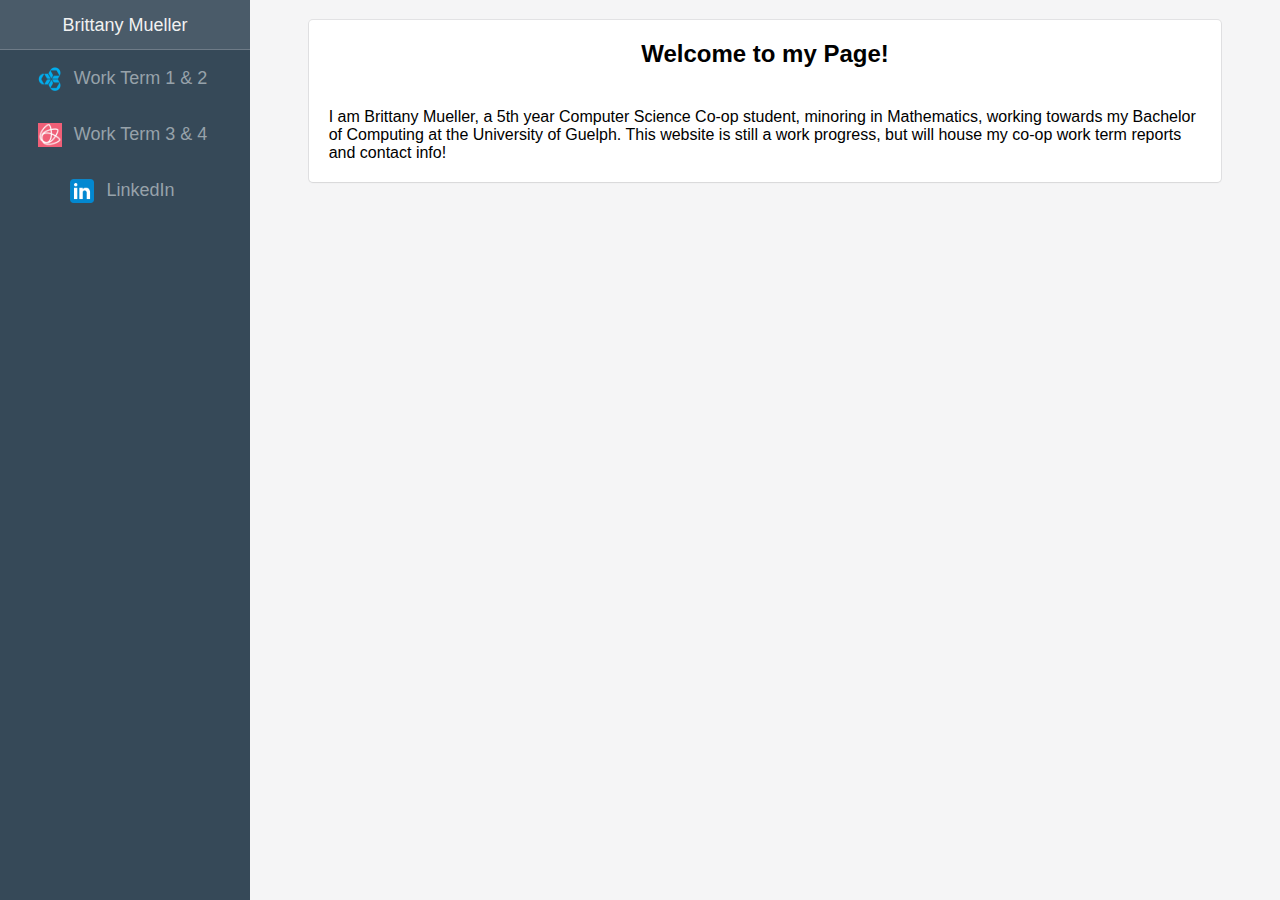
<file: index.html>
<!DOCTYPE html>
<html lang="en">
<head>
    <meta charset="UTF-8">
    <link rel="icon" href="BM-favicon.png">
    <link rel="stylesheet" href="https://fonts.googleapis.com/css?family=Montserrat">
    <link rel="stylesheet" href="/style.css">
    <title>Brittany Mueller | Home</title>
</head>
<body>
    <div class="sidenav">
        <a id="home" title="Home" href="index.html">Brittany Mueller</a>
        <div class="work-term-box" title="Work Term 1 & 2">
            <a href="/pages/cooperators.html">
                <img src="/assets/Cooperators-icon.png" alt="Work Term 1 & 2">&nbsp;Work Term 1 & 2&nbsp;</a>
        </div>
        <div class="work-term-box" title="Work Term 3 & 4">
            <a href="/pages/tulip.html">
                <img src="/assets/tulip-logo.png" alt="Work Term 3 & 4">&nbsp;Work Term 3 & 4&nbsp;</a>
        </div>
        <div class="work-term-box" title="LinkedIn">
            <a href="https://www.linkedin.com/in/brittany-a-mueller" target="_blank">
                <img src="linkedin-fill-edit.png">&nbsp;LinkedIn&nbsp;</a>
        </div>
    </div>

    <div id="main">
        <div id="welcome" class="card">
            <h2 style="text-align: center;">Welcome to my Page!</h2>
            <p>I am Brittany Mueller, a 5th year Computer Science Co-op student,
                minoring in Mathematics, working towards my Bachelor of Computing at the University of Guelph.
                This website is still a work progress, but will house my co-op work term reports and contact info!
            </p>
        </div>
    </div>
</body>
</html>
</file>
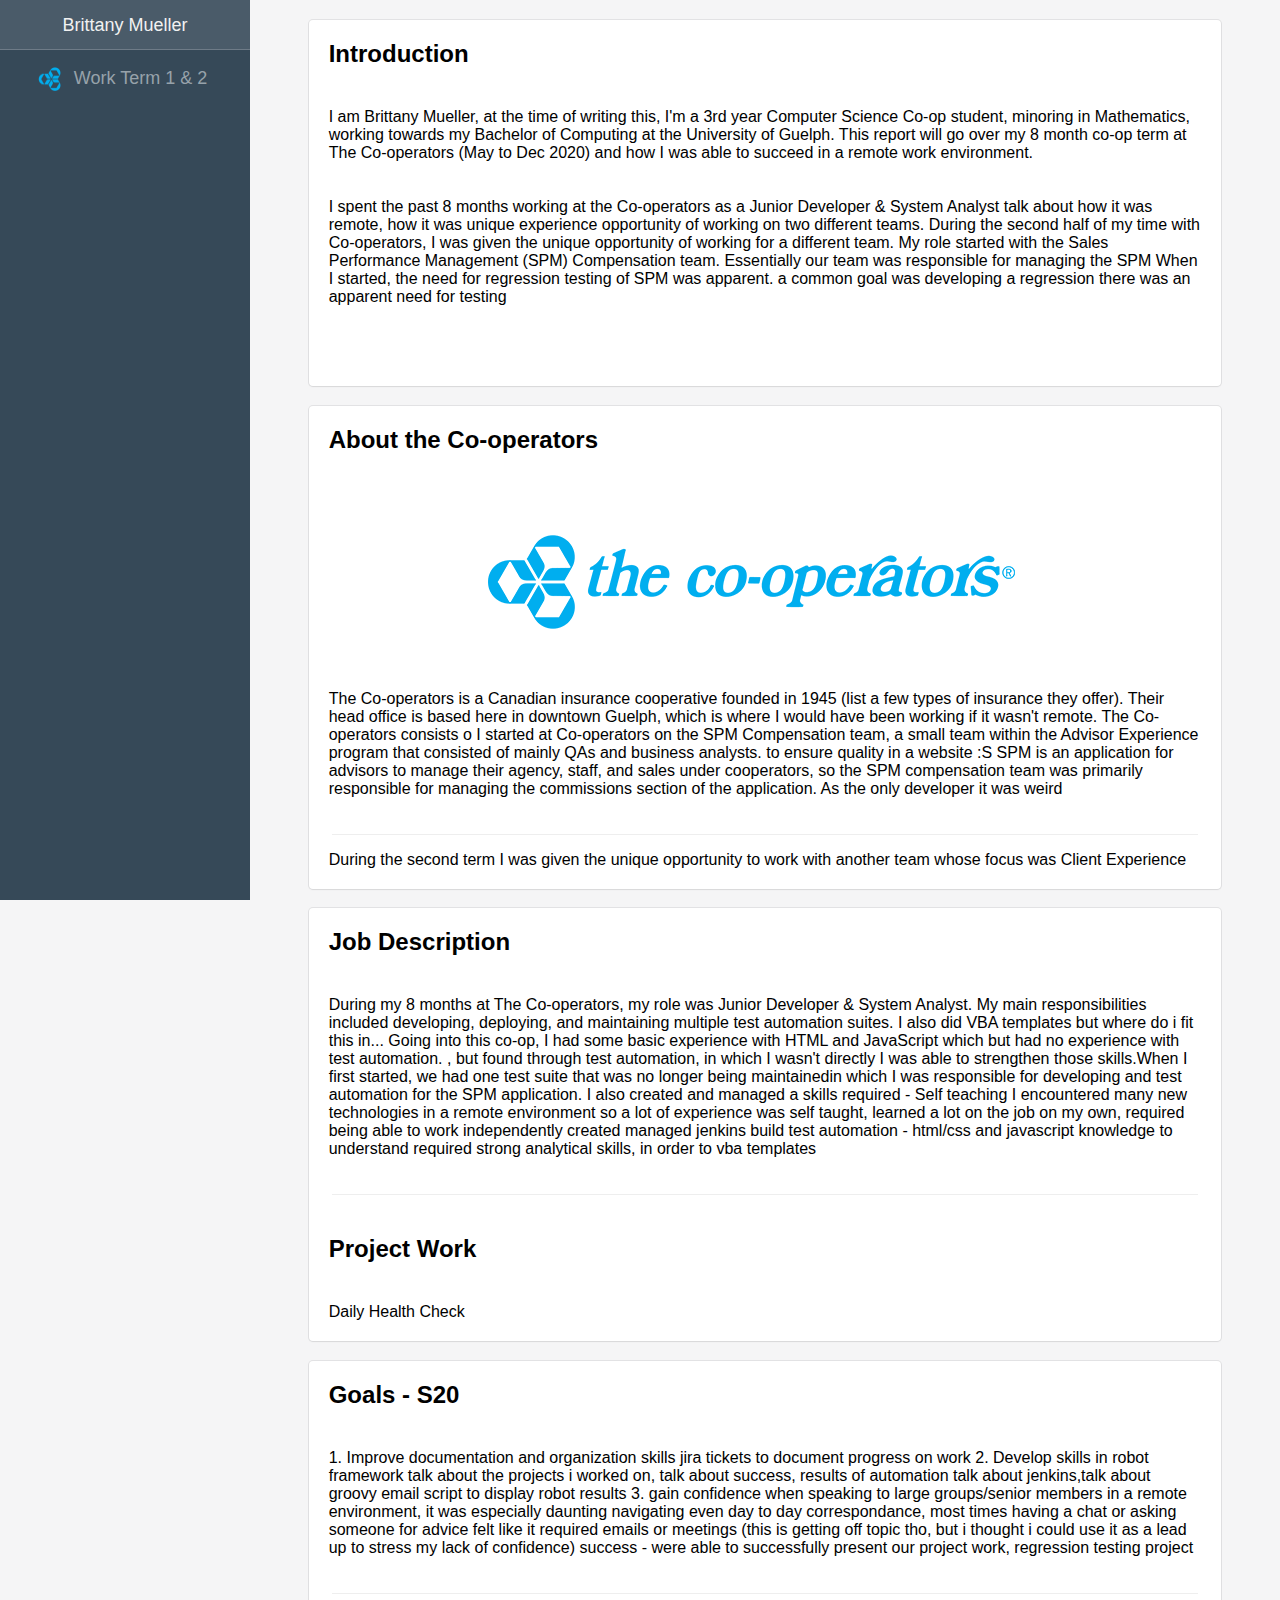
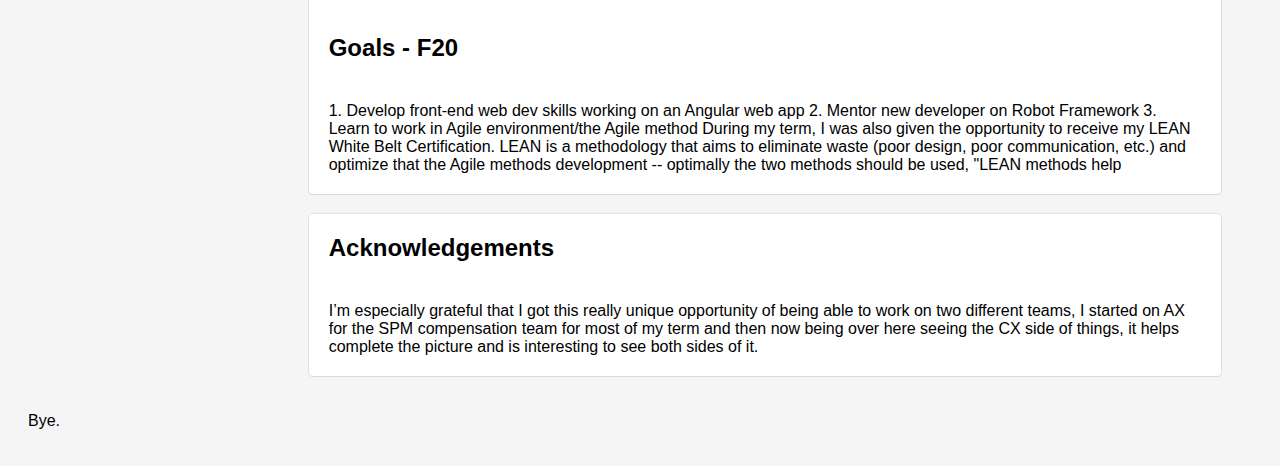
<file: work-term1+2.html>
<!DOCTYPE html>
<html lang="en">
<head>
    <meta charset="UTF-8">
    <link rel="icon" href="BM-favicon.png">
    <link rel="stylesheet" href="style.css">
    <title>Brittany Mueller | The Co-operators</title>
</head>
<body>
    <div class="sidenav">
        <a id="home" title="Home" href="index.html">Brittany Mueller</a>
        <div class="work-term-box" title="Work Term 1 & 2">
            <a href="work-term1+2.html"><img src="Cooperators-icon.png" alt="Work Term 1">&nbsp;Work Term 1 & 2&nbsp;</a>
        </div>
    </div>

    <div id="main">

<!--        <div id="header">-->
<!--            <h1>Co-op Work Term Reports</h1>-->
<!--            <h3>Brittany Mueller</h3>-->
<!--        </div>-->



        <div class="card" id="intro">
            <h2>Introduction</h2>
            <p>I am Brittany Mueller, at the time of writing this, I'm a 3rd year Computer Science Co-op student,
                minoring in Mathematics, working towards my Bachelor of Computing at the University of Guelph.
                This report will go over my 8 month co-op term at The Co-operators (May to Dec 2020) and how I was able to succeed in a remote work environment.
                </p>
            <p>
                I spent the past 8 months working at the Co-operators as a Junior Developer & System Analyst
                talk about how it was remote, how it was unique experience opportunity of working on two different teams.
                During the second half of my time with Co-operators, I was given the unique opportunity of working for a different team.

                My role started with the Sales Performance Management (SPM) Compensation team.

                Essentially our team was responsible for managing the SPM
                When I started, the need for regression testing of SPM was apparent. a common goal was developing a regression there was an apparent need for testing
            </p>

            <h2></h2>
        </div>

        <div class="card" id="about-company">
            <h2>About the Co-operators</h2>
            <img src="Cooperators-logo-blue-2X.png" alt="The Co-operators">
            <p>
                The Co-operators is a Canadian insurance cooperative founded in 1945 (list a few types of insurance they offer).
                Their head office is based here in downtown Guelph, which is where I would have been working if it wasn't remote.
                The Co-operators consists o
                I started at Co-operators on the SPM Compensation team, a small team within the Advisor Experience program that consisted of mainly QAs and business analysts.
                to ensure quality in a website :S
                SPM is an application for advisors to manage their agency, staff, and sales under cooperators, so the SPM compensation team was primarily responsible for managing the commissions section of the application.
                As the only developer it was weird

            </p>
            <hr>
            <p>
                During the second term I was given the unique opportunity to work with another team whose focus was
                Client Experience
            </p>
        </div>

        <div class="card">
            <h2>Job Description</h2>
            <p>
                During my 8 months at The Co-operators, my role was Junior Developer & System Analyst.
                My main responsibilities included developing, deploying, and maintaining multiple test automation suites.
                I also did VBA templates but where do i fit this in...
                Going into this co-op, I had some basic experience with HTML and JavaScript which but had no experience with test automation.
                , but found through test automation,
                in which I wasn't directly I was able to strengthen those skills.When I first started, we had one test suite that was no longer being maintainedin which I was responsible
                for developing and  test automation for the SPM application.  I also created and managed a
                skills required
                -
                Self teaching
                I encountered many new technologies
                in a remote environment so a lot of experience was self taught, learned a lot on the job on my own,
                required being able to work independently
                created managed jenkins build
                test automation - html/css and javascript knowledge to understand
                required strong analytical skills, in order to
                vba templates


            </p>
            <hr>
            <h2>Project Work</h2>
            <p>Daily Health Check</p>
        </div>

        <div class="card">
            <h2>Goals - S20</h2>
            <p>
                1. Improve documentation and organization skills
                jira tickets to document progress on work

                2. Develop skills in robot framework
                talk about the projects i worked on, talk about success, results of automation
                talk about jenkins,talk about groovy email script to display robot results
                3. gain confidence when speaking to large groups/senior members
                in a remote environment, it was especially daunting navigating even day to day correspondance,
                most times having a chat or asking someone for advice felt like it required emails or meetings
                (this is getting off topic tho, but i thought i could use it as a lead up to stress my lack of confidence)
                success - were able to successfully present our project work, regression testing project
            </p>
            <hr>
            <h2>Goals - F20</h2>
            <p>
                1. Develop front-end web dev skills working on an Angular web app

                2.	Mentor new developer on Robot Framework

                3. Learn to work in Agile environment/the Agile method
                During my term, I was also given the opportunity to receive my LEAN White Belt Certification.
                LEAN is a methodology that aims to eliminate waste (poor design, poor communication, etc.) and optimize
                that the Agile methods development -- optimally the two methods should be used, "LEAN methods help
            </p>

        </div>

        <div class="card">
            <h2>Acknowledgements</h2>
            <p>
                I’m especially grateful that I got this really unique opportunity of being able to work on two
                different teams, I started on AX for the SPM compensation team for most of my term and then now
                being over here seeing the CX side of things, it helps complete the picture and is interesting
                to see both sides of it.
            </p>
        </div>
    </div>

    <footer id="footer">
        <p>Bye.</p>
    </footer>
</body>
</html>
</file>
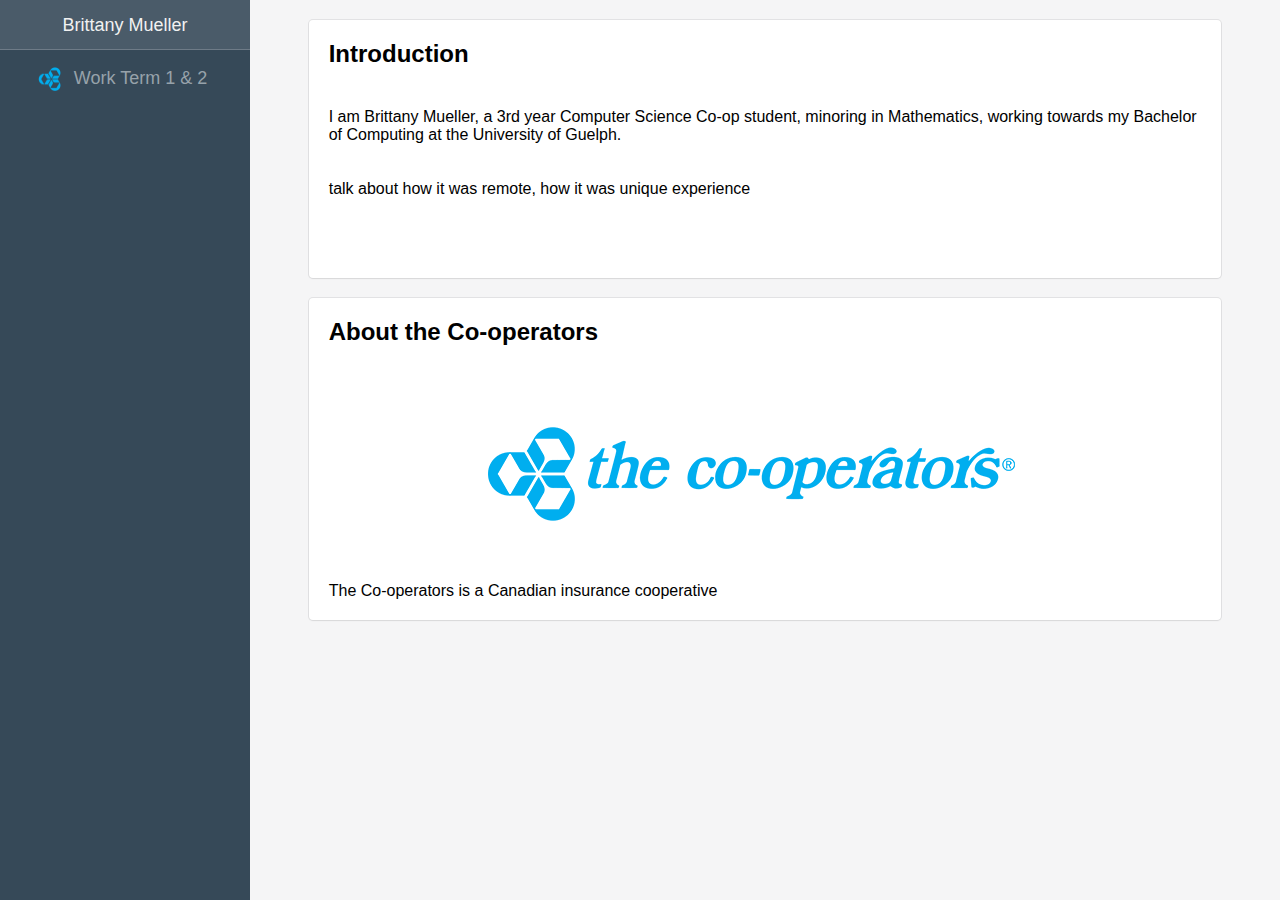
<file: workterm1-2.html>
<!DOCTYPE html>
<html lang="en">
<head>
    <meta charset="UTF-8">
    <link rel="icon" href="BM-favicon.png">
    <link rel="stylesheet" href="style.css">
    <title>Brittany Mueller | The Co-operators</title>
</head>
<body>
    <div class="sidenav">
        <a id="home" href="index.html">Brittany Mueller</a>
        <div class="work-term-box">
            <a href="workterm1-2.html"><img src="Cooperators-icon.png" alt="Work Term 1 & 2" width="24">&nbsp;Work Term 1 & 2&nbsp;</a>
        </div>
    </div>

    <div id="main">

<!--        <div id="header">-->
<!--            <h1>Co-op Work Term Reports</h1>-->
<!--            <h3>Brittany Mueller</h3>-->
<!--        </div>-->



        <div class="card" id="middle, intro">
            <h2>Introduction</h2>
            <p>I am Brittany Mueller, a 3rd year Computer Science Co-op student,
                minoring in Mathematics, working towards my Bachelor of Computing at the University of Guelph.
                </p>
            <p>
                talk about how it was remote, how it was unique experience
            </p>

            <h2></h2>
        </div>

        <div class="card">
            <h2>About the Co-operators</h2>
            <img src="Cooperators-logo-blue-2X.png" alt="The Co-operators" width="560" height="180">
            <p>
                The Co-operators is a Canadian insurance cooperative
            </p>
        </div>
    </div>

    <footer id="footer">
        <p>Bye.</p>
    </footer>
</body>
</html>
</file>
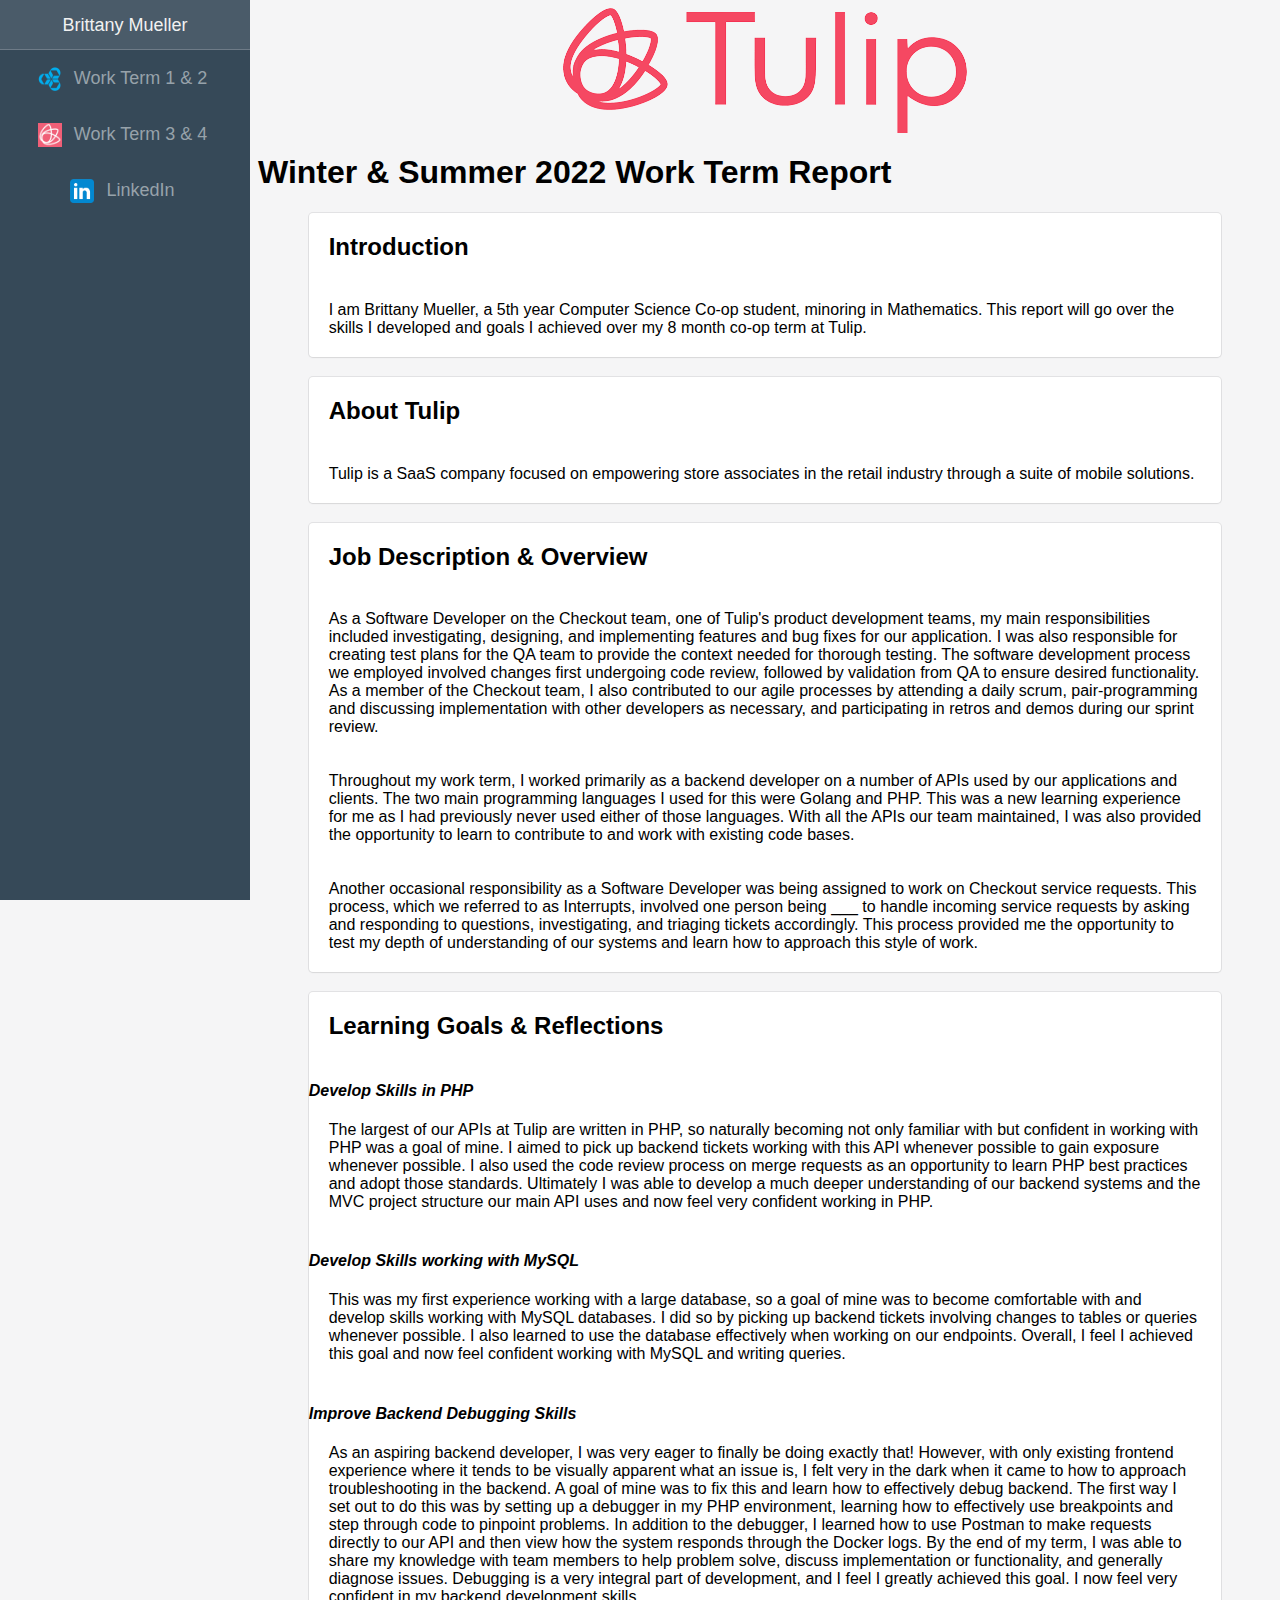
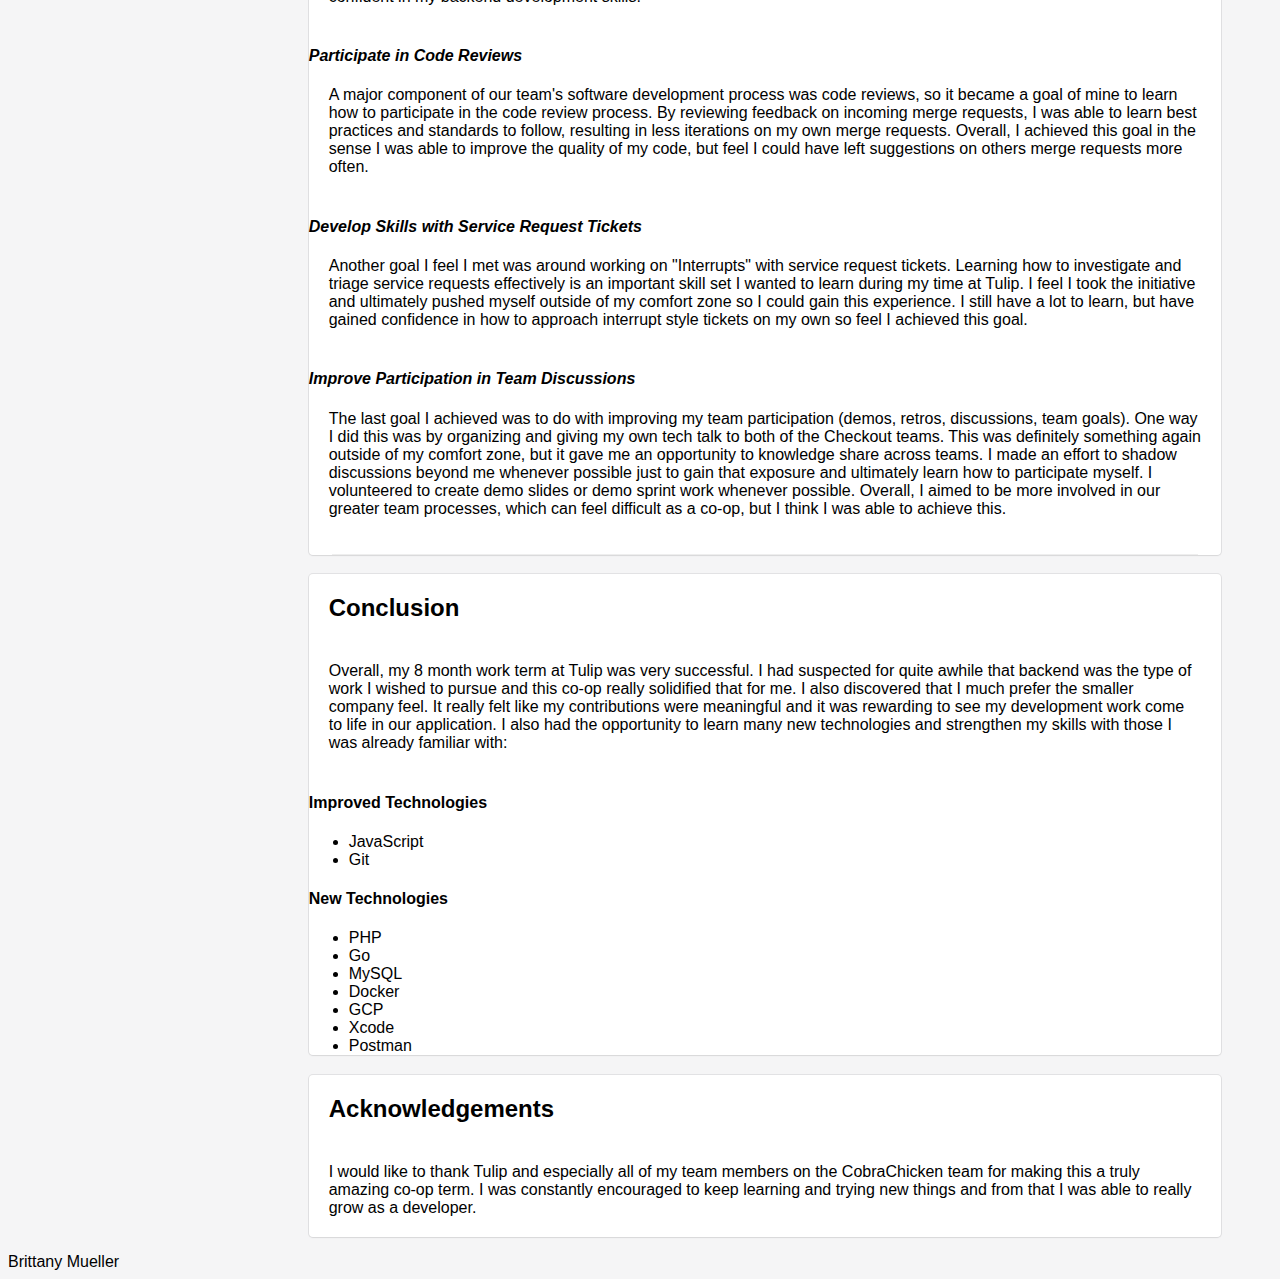
<file: pages/tulip.html>
<!DOCTYPE html>
<html lang="en">
<head>
    <meta charset="UTF-8">
    <link rel="icon" href="/assets/BM-favicon.png">
    <link rel="stylesheet" href="https://fonts.googleapis.com/css?family=Montserrat">
    <link rel="stylesheet" href="/style.css">
    <title>Brittany Mueller | Tulip</title>
</head>
<body>
    <div class="sidenav">
        <a id="home" title="Home" href="/pages/index.html">Brittany Mueller</a>
        <div class="work-term-box" title="Work Term 1 & 2">
            <a href="/pages/cooperators.html">
                <img src="/assets/Cooperators-icon.png" alt="Work Term 1 & 2">&nbsp;Work Term 1 & 2&nbsp;</a>
        </div>
        <div class="work-term-box" title="Work Term 3 & 4">
            <a href="/pages/tulip.html">
                <img src="/assets/tulip-logo.png" alt="Work Term 3 & 4">&nbsp;Work Term 3 & 4&nbsp;</a>
        </div>
        <div class="work-term-box" title="LinkedIn">
            <a href="https://www.linkedin.com/in/brittany-a-mueller" target="_blank">
                <img src="/assets/linkedin-fill-edit.png">&nbsp;LinkedIn&nbsp;</a>
        </div>
    </div>

    <div id="main">
        <div id="page-header">
            <img src="/assets/tulip.png" alt="Tulip">
            <h1>Winter & Summer 2022 Work Term Report</h1>
        </div>
        <div class="card" id="intro">
            <h2>Introduction</h2>
            <p>
                I am Brittany Mueller, a 5th year Computer Science Co-op student, minoring in Mathematics. 
                This report will go over the skills I developed and goals I achieved over my 8 month co-op term at Tulip.
            </p>
        </div>
        <div class="card" id="about-company">
            <h2>About Tulip</h2>
            <p>
                Tulip is a SaaS company focused on empowering store associates in the retail industry through a suite of mobile solutions.
            </p>
        </div>
        <div class="card" id="job-description">
            <h2>Job Description & Overview</h2>
            <p>
                As a Software Developer on the Checkout team, one of Tulip's product development teams, my main responsibilities included 
                investigating, designing, and implementing features and bug fixes for our application. I was also responsible for 
                creating test plans for the QA team to provide the context needed for thorough testing. The software development process
                we employed involved changes first undergoing code review, followed by validation from QA to ensure desired functionality.
                As a member of the Checkout team, I also contributed to our agile processes by attending a daily scrum, pair-programming
                and discussing implementation with other developers as necessary, and participating in retros and demos during our sprint review.
            </p>
            <p>
                Throughout my work term, I worked primarily as a backend developer on a number of APIs used by our applications and clients.
                The two main programming languages I used for this were Golang and PHP.  This was a new learning experience for me as I had
                previously never used either of those languages.  With all the APIs our team maintained, I was also provided the opportunity
                to learn to contribute to and work with existing code bases.
            </p>
            <p>
                Another occasional responsibility as a Software Developer was being assigned to work on Checkout service requests. 
                This process, which we referred to as Interrupts, involved one person being ___ to handle incoming service requests by asking and responding
                to questions, investigating, and triaging tickets accordingly.  This process provided me the opportunity to test my depth of understanding
                of our systems and learn how to approach this style of work.
            </p>
        </div>

        <div class="card">
            <h2>Learning Goals & Reflections</h2>
            <h4><i>Develop Skills in PHP</i></h4>
            <p>
                The largest of our APIs at Tulip are written in PHP, so naturally becoming not only familiar with but confident in working with PHP was a goal of mine.
                I aimed to pick up backend tickets working with this API whenever possible to gain exposure whenever possible.  
                I also used the code review process on merge requests as an opportunity to learn PHP best practices and adopt those standards.
                Ultimately I was able to develop a much deeper understanding of our backend systems and the MVC project structure our main API uses and now feel very confident working in PHP.
            </p>
            <h4><i>Develop Skills working with MySQL</i></h4>
            <p>
                This was my first experience working with a large database, so a goal of mine was to become comfortable with and develop skills working with MySQL databases.
                I did so by picking up backend tickets involving changes to tables or queries whenever possible.  I also learned to use 
                the database effectively when working on our endpoints. Overall, I feel I achieved this goal and now feel confident working with MySQL and writing queries.
            </p>
            <h4><i>Improve Backend Debugging Skills</i></h4>
            <p>
                As an aspiring backend developer, I was very eager to finally be doing exactly that!  However, with only existing frontend experience
                where it tends to be visually apparent what an issue is, I felt very in the dark when it came to how to approach troubleshooting in the backend. 
                A goal of mine was to fix this and learn how to effectively debug backend. The first way I set out to do this was by setting up a debugger in my PHP environment, 
                learning how to effectively use breakpoints and step through code to pinpoint problems. In addition to the debugger, I learned how to use Postman to make requests directly to our API 
                and then view how the system responds through the Docker logs. By the end of my term, I was able to share my knowledge with team members to help problem solve, discuss implementation or functionality, and generally diagnose issues. 
                Debugging is a very integral part of development, and I feel I greatly achieved this goal.  I now feel very confident in my backend development skills.
            </p>
            <h4><i>Participate in Code Reviews</i></h4>
            <p>
                A major component of our team's software development process was code reviews, so it became a goal of mine to
                learn how to participate in the code review process. By reviewing feedback on incoming merge requests, I was able to
                learn best practices and standards to follow, resulting in less iterations on my own merge requests.
                Overall, I achieved this goal in the sense I was able to improve the quality of my code, but feel I could have
                left suggestions on others merge requests more often.
            </p>
            <h4><i>Develop Skills with Service Request Tickets</i></h4>
            <p>
                Another goal I feel I met was around working on "Interrupts" with service request tickets.  
                Learning how to investigate and triage service requests effectively is an important skill set I wanted to learn during my time at Tulip.
                I feel I took the initiative and ultimately pushed myself outside of my comfort zone so I could gain this experience.
                I still have a lot to learn, but have gained confidence in how to approach interrupt style tickets on my own so feel I achieved this goal.
            </p>
            <h4><i>Improve Participation in Team Discussions</i></h4>
            <p>
                The last goal I achieved was to do with improving my team participation (demos, retros, discussions, team goals). 
                One way I did this was by organizing and giving my own tech talk to both of the Checkout teams.  
                This was definitely something again outside of my comfort zone, but it gave me an opportunity to knowledge share across teams.  
                I made an effort to shadow discussions beyond me whenever possible just to gain that exposure and ultimately learn how to participate myself.
                I volunteered to create demo slides or demo sprint work whenever possible. Overall, I aimed to be more involved in our greater team processes, 
                which can feel difficult as a co-op, but I think I was able to achieve this.
            </p>
            <hr>

        </div>
        <div class="card">
            <h2>Conclusion</h2>
            <p>
                Overall, my 8 month work term at Tulip was very successful.  I had suspected for quite awhile that backend was the type 
                of work I wished to pursue and this co-op really solidified that for me. I also discovered that I much prefer the smaller company feel.
                It really felt like my contributions were meaningful and it was rewarding to see my development work come to life in our application.
                I also had the opportunity to learn many new technologies and strengthen my skills with those I was already familiar with:
            </p>
            <div class="tech-list">
                <h4 class="tech-header">Improved Technologies</h4>
                <ul>
                    <li>JavaScript</li>
                    <li>Git</li>
                </ul>
                <h4 class="tech-header">New Technologies</h4>
                <ul>
                    <li>PHP</li>
                    <li>Go</li>
                    <li>MySQL</li>
                    <li>Docker</li> 
                    <li>GCP</li>
                    <li>Xcode</li>
                    <li>Postman</li>
                </ul>
            </div>
        </div>

        <div class="card">
            <h2>Acknowledgements</h2>
            <p>
                I would like to thank Tulip and especially all of my team members on the CobraChicken team for making this a truly amazing co-op term.
                I was constantly encouraged to keep learning and trying new things and from that I was able to really grow as a developer.
            </p>
        </div>

    </div>
    <footer>Brittany Mueller</footer>
</body>
</html>
</file>
<file: style.css>
body {
    font-family: "Lato", sans-serif;
    /*margin: auto;*/
    /*overflow-x: auto;*/
    background-color: #f5f5f6;
}
hr {
    /*margin-top: 20px;*/
    /*margin-bottom: 20px;*/
    border: 0;
    border-top: 1px solid #eee;
    width: 95%;
}
#main {
    margin-left: 250px;
}
#main img {
    display: block;
    margin-left: auto;
    margin-right: auto;
}
.sidenav {
    height: 100%;
    width: 250px;
    position: fixed;
    overflow-x: hidden;
    align-items: center;
    background-color: #364958;
    /*box-shadow: 0 1px 2px rgba(0, 0, 0, 0.05), 0 0 0 1px rgba(63, 63, 68, 0.1);*/
    z-index: 100;
    top: 0;
    left: 0;
}
.sidenav #home {
    padding-top: 15px;
    padding-bottom: 13px;
    border-bottom: 1px solid rgba(255, 255, 255, 0.2);
}
.sidenav a {
    text-decoration: none;
    text-align: center;
    font-size: large;
    color: #97a2aa;
    display: block;
}
.sidenav a:hover {
    background-color: rgba(255, 255, 255, 0.1);
    color: #f1f1f1;
}
.work-term-box {
    display: flex;
    align-items: center;
}
.work-term-box a {
    padding-top: 17px;
    padding-bottom: 15px;
    width: 100%;
}
.work-term-box img {
    padding-right: 7px;
    vertical-align: middle;
    width: 24px;
}
#header {
    background: #364958;
    text-align: center;

    color: white;
    /*z-index: 999;*/
    /*box-shadow: 0 0.1px 5px #282c34;*/

    top: 0;
    position: fixed;
    width: 100%;
}

.card {
    border-radius: 4px;
    box-shadow: 0 1px 2px rgba(0, 0, 0, 0.05), 0 0 0 1px rgba(63, 63, 68, 0.1);
    background-color: #FFFFFF;
    width: 90%;
    margin: auto;
    /*margin-bottom: 30px;*/
    /*color: #55828B;*/
    /*color: #364958;*/
}
.card h2, p {
    padding: 20px;
}
.card p {
    padding-top: 0;
}
</file>
